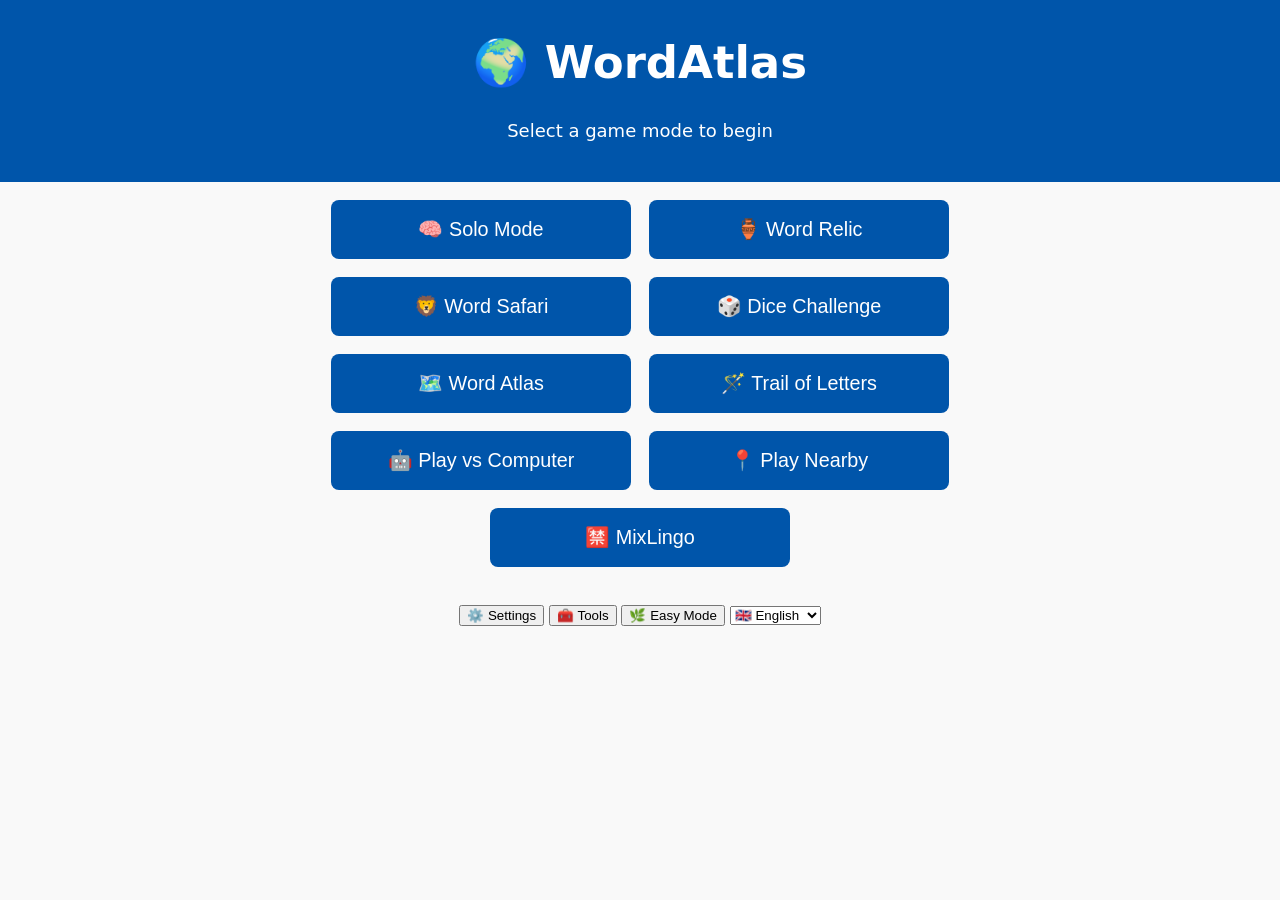
<file: index.html>
<!-- index.html -->
<!--
  WordAtlas Main Entry Point
  Loads menu, handles game mode selection, footer tools.
  Responsive UI using external CSS and shared variables.
  MIT License: https://github.com/AllieBaig/WordAtlas/blob/main/LICENSE
  Timestamp: 2025-05-27 22:30 | File: index.html
-->

<!DOCTYPE html>
<html lang="en">
<head>
  <meta charset="UTF-8" />
  <title>WordAtlas PWA</title>
  <meta name="viewport" content="width=device-width, initial-scale=1.0" />
  <meta name="theme-color" content="#0055aa" />
  <meta name="description" content="Explore word games across modes and languages." />

  <!-- External CSS -->
  <!--
    <link rel="stylesheet" href="styles/variables.css" />
  <link rel="stylesheet" href="styles/index.css" />
  -->
  <link rel="stylesheet" href="styles/main.css" />

</head>

<body>
  <header>
    <h1>🌍 WordAtlas</h1>
    <p>Select a game mode to begin</p>
  </header>

  <main id="menu" class="active">
    <section class="mode-buttons">
      <button class="menu-btn" data-mode="regular">🧠 Solo Mode</button>
      <button class="menu-btn" data-mode="wordRelic">🏺 Word Relic</button>
      <button class="menu-btn" data-mode="wordSafari">🦁 Word Safari</button>
      <button class="menu-btn" data-mode="dice">🎲 Dice Challenge</button>
      <button class="menu-btn" data-mode="atlas">🗺️ Word Atlas</button>
      <button class="menu-btn" data-mode="trail">🪄 Trail of Letters</button>
      <button class="menu-btn" data-mode="versus">🤖 Play vs Computer</button>
      <button class="menu-btn" data-mode="nearby">📍 Play Nearby</button>
      <button class="menu-btn" data-mode="mixlingo">🈲 MixLingo</button>
    </section>
  </main>

  <div id="game" class="game-container"></div>

  <footer>
    <button id="settingsBtn">⚙️ Settings</button>
    <button id="toolsBtn">🧰 Tools</button>
    <button id="easyModeToggle">🌿 Easy Mode</button>
    <select id="langSelect" class="lang-select" aria-label="Select language">
      <option value="en">🇬🇧 English</option>
      <option value="fr">🇫🇷 French</option>
      <option value="de">🇩🇪 German</option>
      <option value="es">🇪🇸 Spanish</option>
    </select>
  </footer>


<!-- Scripts -->
  <script type="module" src="scripts/gameNavigation.js"></script>
  <script src="scripts/serviceWorkerRegistration.js"></script>
  <script type="module">
    import { applyUserSettings } from './scripts/utils/settings.js';
    import { injectResetPWA } from './scripts/utils/debugTools.js';
    import { getLastMode } from './scripts/utils/autosave.js';
    import { navigateToMode } from './scripts/gameNavigation.js';
    import './scripts/utils/errorHandler.js';

    applyUserSettings();
    injectResetPWA();

    const shouldResume = localStorage.getItem('napt-resume') === 'true';
    const lastMode = getLastMode();
    if (shouldResume && lastMode) {
      navigateToMode(lastMode);
    }
  </script>
  
  <!-- Scripts -->
  <!--
  <script type="module" src="scripts/main.js"></script> -->
  
  <!--
  <script src="scripts/serviceWorkerRegistration.js" defer></script> -->
</body>
</html>
</file>
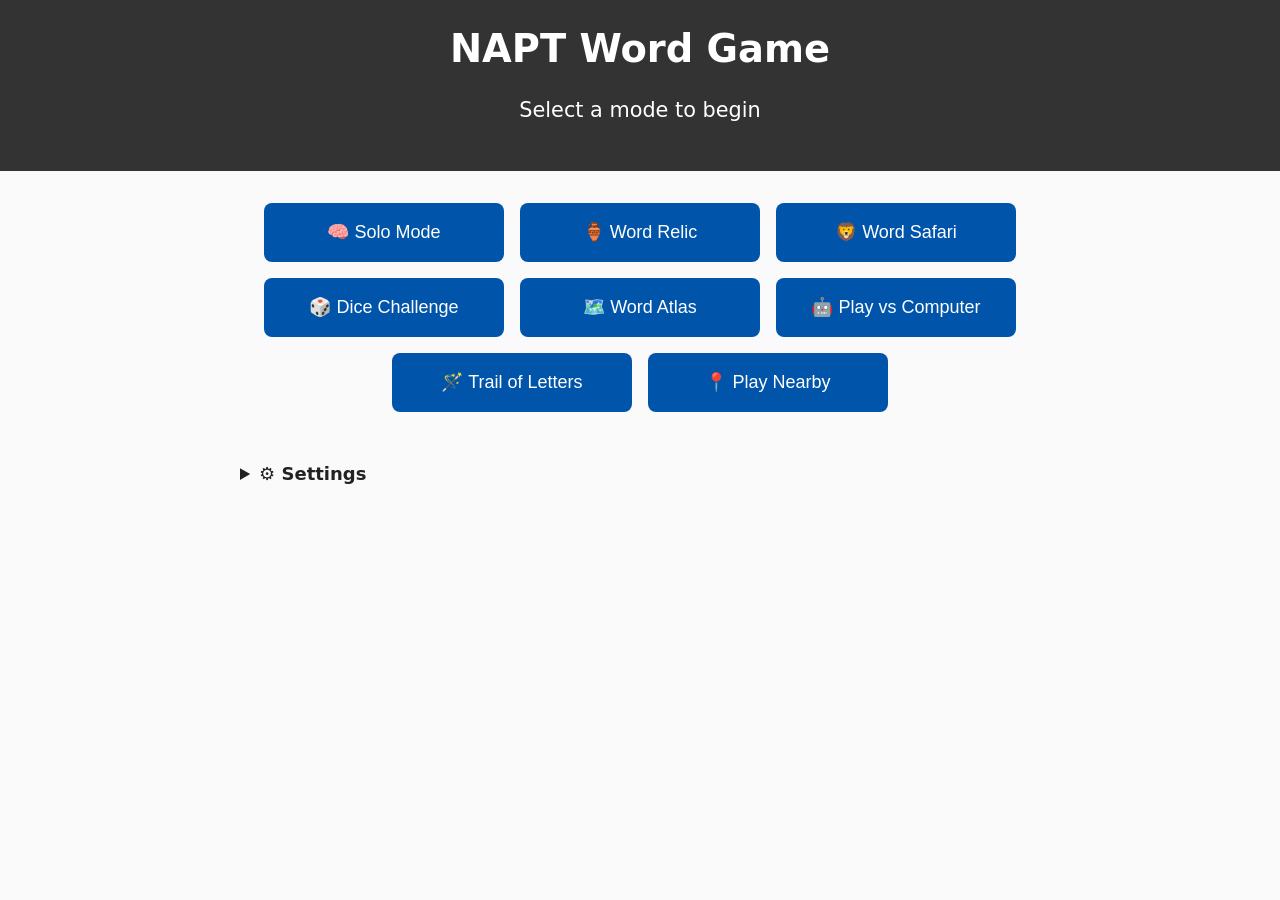
<file: Site1/index.html>
<!DOCTYPE html>
<html lang="en">
<head>
  <!-- MIT License – AllieBaig – https://github.com/AllieBaig/naptpwa/blob/main/LICENSE -->

  <meta charset="UTF-8" />
  <meta name="viewport" content="width=device-width, initial-scale=1.0"/>
  <meta name="theme-color" content="#0055aa" />
  <meta name="description" content="NAPT Word Game - Modular PWA" />
  <title>NAPT Word Game</title>

  <!-- Settings preload -->
  <script>
    (() => {
      const root = document.documentElement;
      const font = localStorage.getItem('napt-font');
      const theme = localStorage.getItem('napt-theme');
      const contrast = localStorage.getItem('napt-contrast');
      if (font) root.classList.add(`font-${font}`);
      if (theme === 'light' || theme === 'dark') root.classList.add(`theme-${theme}`);
      if (contrast === 'true') root.classList.add('theme-high-contrast');
    })();
  </script>

  <link href="https://fonts.googleapis.com/css2?family=Domine&family=Lora&family=Merriweather&family=Tinos&display=swap" rel="stylesheet" />
  <link rel="manifest" href="manifest.json" />
  <link rel="stylesheet" href="styles/main.css" />
  <link rel="icon" href="icons/icon-192.png" type="image/png" />
</head>

<body>
  <header>
    <h1>NAPT Word Game</h1>
    <p>Select a mode to begin</p>
  </header>

  <main id="menu" class="active">
    <div id="mode-buttons" class="mode-buttons">
      <button class="menu-btn" data-mode="regular">🧠 Solo Mode</button>
      <button class="menu-btn" data-mode="wordRelic">🏺 Word Relic</button>
      <button class="menu-btn" data-mode="wordSafari">🦁 Word Safari</button>
      <button class="menu-btn" data-mode="dice">🎲 Dice Challenge</button>
      <button class="menu-btn" data-mode="atlas">🗺️ Word Atlas</button>
      <button class="menu-btn" data-mode="versus">🤖 Play vs Computer</button>
      <button class="menu-btn" data-mode="trail">🪄 Trail of Letters</button>
      <button class="menu-btn" data-mode="nearby">📍 Play Nearby</button>
    </div>

    <details id="settings-panel" style="padding: 1rem; max-width: 800px; margin: auto;">
      <summary><strong>⚙️ Settings</strong></summary>
      <div style="margin-top: 1rem;">
        <label for="fontSelector">Font:</label><br/>
        <select id="fontSelector">
          <option value="">System Default</option>
          <option value="domine">Domine</option>
          <option value="merriweather">Merriweather</option>
          <option value="lora">Lora</option>
          <option value="tinos">Tinos</option>
        </select><br/>

        <label for="themeSelector">Theme:</label><br/>
        <select id="themeSelector">
          <option value="system">System Default</option>
          <option value="light">Light</option>
          <option value="dark">Dark</option>
        </select><br/>

        <label><input type="checkbox" id="highContrastToggle" /> High Contrast Mode</label><br/>
        <label><input type="checkbox" id="voiceHelpToggle" /> Voice Instructions</label><br/>
        <label><input type="checkbox" id="resumeToggle" /> Resume Last Game on Load</label><br/>

        <label for="difficultySelector">Difficulty:</label><br/>
        <select id="difficultySelector">
          <option value="easy">Easy</option>
          <option value="medium">Medium</option>
          <option value="hard">Hard</option>
        </select><br/>

        <label for="radiusSelector">Map Radius (for Nearby Mode):</label><br/>
        <select id="radiusSelector">
          <option value="3">3 km</option>
          <option value="10" selected>10 km</option>
          <option value="50">50 km</option>
          <option value="200">200 km</option>
        </select>
      </div>
    </details>
  </main>

  <div id="game" class="game-container"></div>

  <!-- Scripts -->
  <script type="module" src="scripts/gameNavigation.js"></script>
  <script src="scripts/serviceWorkerRegistration.js"></script>
  <script type="module">
    import { applyUserSettings } from './scripts/utils/settings.js';
    import { injectResetPWA } from './scripts/utils/debugTools.js';
    import { getLastMode } from './scripts/utils/autosave.js';
    import { navigateToMode } from './scripts/gameNavigation.js';
    import './scripts/utils/errorHandler.js';

    applyUserSettings();
    injectResetPWA();

    const shouldResume = localStorage.getItem('napt-resume') === 'true';
    const lastMode = getLastMode();
    if (shouldResume && lastMode) {
      navigateToMode(lastMode);
    }
  </script>
</body>
</html>
</file>
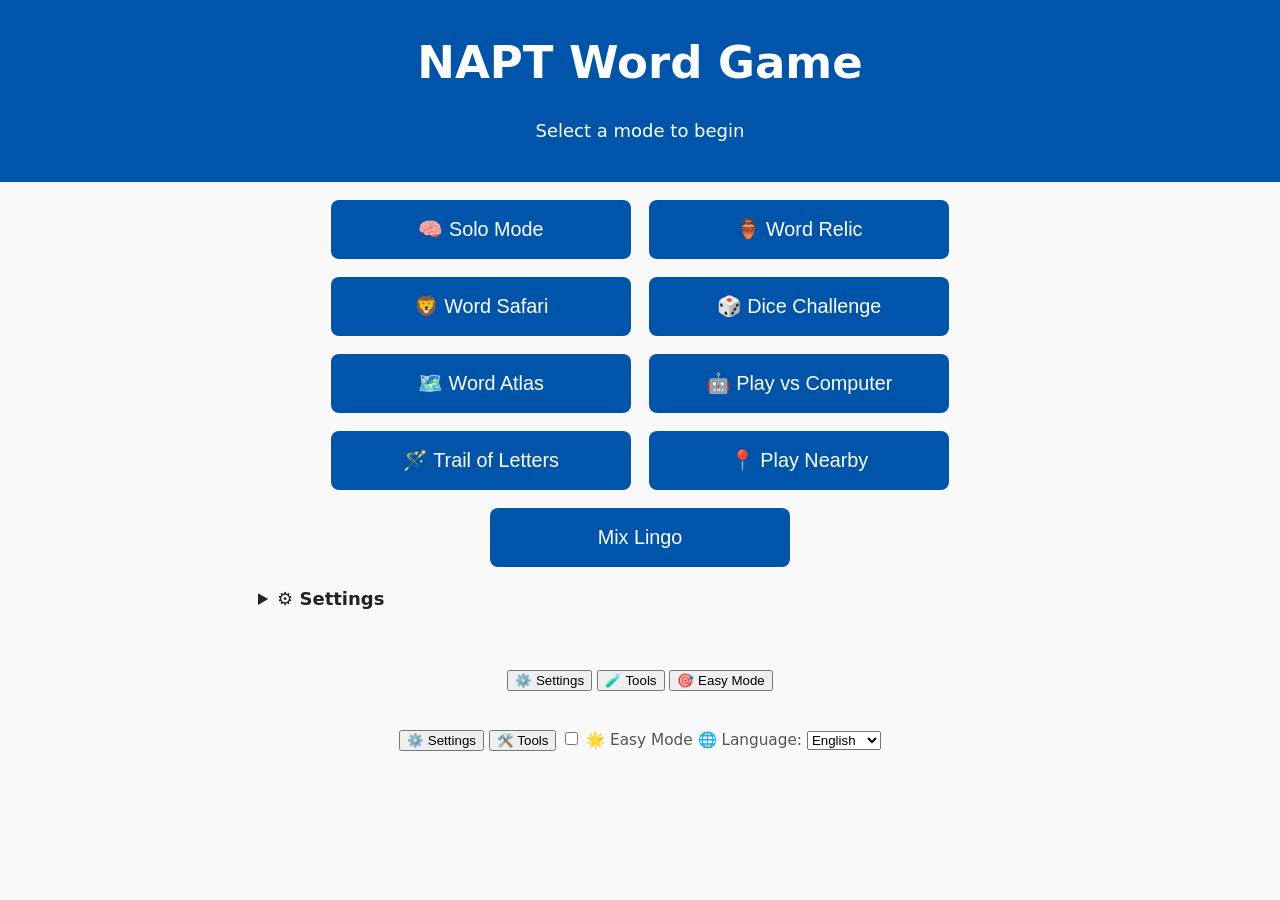
<file: WordAtlas154026th/index.html>
<!DOCTYPE html>
<html lang="en">
<head>
  <!-- MIT License – AllieBaig – https://github.com/AllieBaig/naptpwa/blob/main/LICENSE -->

  <meta charset="UTF-8" />
  <meta name="viewport" content="width=device-width, initial-scale=1.0"/>
  <meta name="theme-color" content="#0055aa" />
  <meta name="description" content="NAPT Word Game - Modular PWA" />
  <title>NAPT Word Game</title>

  <!-- Settings preload -->
  <script>
    (() => {
      const root = document.documentElement;
      const font = localStorage.getItem('napt-font');
      const theme = localStorage.getItem('napt-theme');
      const contrast = localStorage.getItem('napt-contrast');
      if (font) root.classList.add(`font-${font}`);
      if (theme === 'light' || theme === 'dark') root.classList.add(`theme-${theme}`);
      if (contrast === 'true') root.classList.add('theme-high-contrast');
    })();
  </script>

  <link href="https://fonts.googleapis.com/css2?family=Domine&family=Lora&family=Merriweather&family=Tinos&display=swap" rel="stylesheet" />
  <link rel="manifest" href="manifest.json" />
  <link rel="stylesheet" href="styles/main.css" />
  <link rel="icon" href="icons/icon-192.png" type="image/png" />
</head>

<body>
  <header>
    <h1>NAPT Word Game</h1>
    <p>Select a mode to begin</p>
  </header>

  <main id="menu" class="active">
    <div id="mode-buttons" class="mode-buttons">
      <button class="menu-btn" data-mode="regular">🧠 Solo Mode</button>
      <button class="menu-btn" data-mode="wordRelic">🏺 Word Relic</button>
      <button class="menu-btn" data-mode="wordSafari">🦁 Word Safari</button>
      <button class="menu-btn" data-mode="dice">🎲 Dice Challenge</button>
      <button class="menu-btn" data-mode="atlas">🗺️ Word Atlas</button>
      <button class="menu-btn" data-mode="versus">🤖 Play vs Computer</button>
      <button class="menu-btn" data-mode="trail">🪄 Trail of Letters</button>
      <button class="menu-btn" data-mode="nearby">📍 Play Nearby</button>
       <button class="menu-btn" data-mode="mixlingo"> Mix Lingo</button>
    </div>

    <details id="settings-panel" style="padding: 1rem; max-width: 800px; margin: auto;">
      <summary><strong>⚙️ Settings</strong></summary>
      <div style="margin-top: 1rem;">
        <label for="fontSelector">Font:</label><br/>
        <select id="fontSelector">
          <option value="">System Default</option>
          <option value="domine">Domine</option>
          <option value="merriweather">Merriweather</option>
          <option value="lora">Lora</option>
          <option value="tinos">Tinos</option>
        </select><br/>

        <label for="themeSelector">Theme:</label><br/>
        <select id="themeSelector">
          <option value="system">System Default</option>
          <option value="light">Light</option>
          <option value="dark">Dark</option>
        </select><br/>

        <label><input type="checkbox" id="highContrastToggle" /> High Contrast Mode</label><br/>
        <label><input type="checkbox" id="voiceHelpToggle" /> Voice Instructions</label><br/>
        <label><input type="checkbox" id="resumeToggle" /> Resume Last Game on Load</label><br/>

        <label for="difficultySelector">Difficulty:</label><br/>
        <select id="difficultySelector">
          <option value="easy">Easy</option>
          <option value="medium">Medium</option>
          <option value="hard">Hard</option>
        </select><br/>

        <label for="radiusSelector">Map Radius (for Nearby Mode):</label><br/>
        <select id="radiusSelector">
          <option value="3">3 km</option>
          <option value="10" selected>10 km</option>
          <option value="50">50 km</option>
          <option value="200">200 km</option>
        </select>
      </div>
    </details>
  </main>

  <div id="game" class="game-container"></div>
<footer>
  <button id="toggleSettings">⚙️ Settings</button>
  <button id="toggleTools">🧪 Tools</button>
  <button id="toggleEasyMode">🎯 Easy Mode</button>
</footer>

<footer>
    <div class="footer-panel">
      <button id="toggleSettings">⚙️ Settings</button>
      <button id="toggleTools">🛠️ Tools</button>
      <label class="easy-mode-toggle">
        <input type="checkbox" id="easyToggle" />
        🌟 Easy Mode
      </label>
      <label class="lang-select">
        🌐 Language:
        <select id="languageSelect">
          <option value="en">English</option>
          <option value="es">Español</option>
          <option value="fr">Français</option>
          <option value="de">Deutsch</option>
          <option value="zh">中文</option>
        </select>
      </label>
    </div>

    <div id="settingsPanel" class="hidden"></div>
    <div id="toolsPanel" class="hidden"></div>

    <p id="footer-version" style="text-align: center; font-size: 0.8rem; opacity: 0.6;"></p>
  </footer>

  <!-- Scripts -->
  
  <!-- Main App Scripts -->
  <script type="module">
    if (location.search.includes('ascii')) {
      import('./scripts/ascii/asciiUI.js').then(mod => mod.init?.());
    } else {
      import('./scripts/main.js').then(mod => mod.init?.());
    }
  </script>
  
  <script type="module" src="scripts/gameNavigation.js"></script>
  <script src="scripts/serviceWorkerRegistration.js"></script>
  <script type="module">
    import { applyUserSettings } from './scripts/utils/settings.js';
    import { injectResetPWA } from './scripts/utils/debugTools.js';
    import { getLastMode } from './scripts/utils/autosave.js';
    import { navigateToMode } from './scripts/gameNavigation.js';
    import './scripts/utils/errorHandler.js';

    applyUserSettings();
    injectResetPWA();

    const shouldResume = localStorage.getItem('napt-resume') === 'true';
    const lastMode = getLastMode();
    if (shouldResume && lastMode) {
      navigateToMode(lastMode);
    }
  </script>
</body>
</html>
</file>
<file: styles/variables.css>
/* styles/variables.css */
/* Shared color and spacing system for all themes */

:root {
  /* Base colors */
  --color-bg: #f9f9f9;
  --color-fg: #222;
  --color-primary: #0055aa;
  --color-primary-dark: #004080;
  --color-muted: #666;
  --color-error: #c62828;
  --color-success: #2e7d32;

  /* Typography */
  --font-main: system-ui, sans-serif;
  --font-mono: monospace;

  /* Spacing */
  --space-xs: 0.25rem;
  --space-sm: 0.5rem;
  --space-md: 1rem;
  --space-lg: 2rem;
  --radius: 0.5rem;
  --radius-lg: 1rem;

  /* Transitions */
  --trans-fast: 0.2s ease;
  --trans-slow: 0.4s ease;
}
</file>
<file: styles/index.css>
/* styles/index.css */

body {
  font-family: var(--font-main);
  margin: 0;
  padding: 0;
  background: var(--color-bg);
  color: var(--color-fg);
}

header {
  text-align: center;
  padding: var(--space-md);
  background-color: #333;
  color: white;
}

main {
  padding: var(--space-md);
  display: flex;
  flex-direction: column;
  gap: var(--space-md);
  max-width: 800px;
  margin: auto;
}

button, .menu-btn {
  font-size: 1.2rem;
  padding: var(--space-md);
  width: 100%;
  background: var(--color-primary);
  color: white;
  border: none;
  border-radius: var(--radius);
  transition: background var(--trans-fast);
}

button:hover {
  background: var(--color-primary-dark);
}

@media (min-width: 600px) {
  main {
    flex-direction: row;
    flex-wrap: wrap;
    justify-content: center;
  }

  button {
    flex: 1 1 40%;
    max-width: 300px;
  }
}

footer {
  text-align: center;
  padding: var(--space-sm);
  font-size: 0.9em;
  color: var(--color-muted);
}
</file>
<file: styles/main.css>
/* File: styles/main.css */
/* MIT License — https://github.com/AllieBaig/WordAtlas/blob/main/LICENSE */

/* --- Responsive Font Base --- */
/* Set a flexible base font size on the root HTML element. */
/* This makes 1rem scale smoothly from 14px on small screens to 18px on large screens. */
/* All other font-sizes using 'rem' units will automatically scale based on this. */
html {
  font-size: clamp(14px, 2.5vw, 18px); /* Min 14px, Preferred 2.5% of viewport width, Max 18px */
}

/* --- Base Layout --- */
body {
  font-family: system-ui, sans-serif;
  margin: 0;
  padding: 0;
  background: #f9f9f9;
  color: #222;
  line-height: 1.6;
  font-size: 1rem; /* Base font size for body, now responsive due to html font-size */
}

header {
  background: #0055aa;
  color: white;
  text-align: center;
  padding: 1rem;
}

h1 {
  margin: 0.5rem 0;
  /* H1 already uses clamp, but now its rem values (if any) will also be responsive */
  font-size: clamp(1.8rem, 5vw, 2.5rem); /* Adjusted for slightly larger appearance */
}

main, #game {
  padding: 1rem;
  max-width: 800px;
  margin: auto;
}

/* --- Menu Visibility --- */
#menu.active {
  display: block;
}
#menu:not(.active) {
  display: none;
}
#game {
  display: none;
}
#game.active {
  display: block;
}

/* --- Mode Buttons (Main Menu) --- */
.mode-buttons {
  display: flex;
  flex-direction: column;
  gap: 1rem;
}

.menu-btn {
  font-size: 1.1rem; /* Now responsive based on html font-size */
  padding: 1rem;
  background: #0055aa;
  color: white;
  border: none;
  border-radius: 8px;
  cursor: pointer;
  transition: background 0.3s;
  width: 100%;
}

.menu-btn:hover {
  background: #003f80;
}

/* --- Game Mode Layout & Text Scaling --- */
.mode-header {
  display: flex;
  align-items: center;
  gap: 1rem;
  margin-bottom: 1rem;
  flex-wrap: wrap; /* Allow wrapping on very small screens */
}

.mode-header h2 {
  margin: 0;
  font-size: clamp(1.2rem, 4vw, 1.8rem); /* Make game H2 responsive */
  flex-shrink: 0; /* Prevent shrinking if button forces it */
}

.mode-header button {
  padding: 0.4rem 0.8rem;
  background: #ccc;
  border: none;
  border-radius: 4px;
  cursor: pointer;
  font-size: 0.9rem; /* Make header button font responsive */
}

/* General game mode text */
#game p {
  font-size: 1rem; /* Responsive paragraphs */
  margin-bottom: 0.8rem;
}

/* Form elements within game modes */
#game form label {
  font-size: 1rem; /* Responsive labels */
  display: block; /* Ensure labels are on their own line */
  margin-bottom: 0.5rem;
}

#game form input[type="text"] {
  font-size: 1rem; /* Responsive input text */
  padding: 0.5rem;
  margin-top: 0.2rem;
  width: calc(100% - 1.2rem); /* Account for padding */
  max-width: 300px; /* Limit input width on larger screens */
  box-sizing: border-box; /* Include padding/border in width */
  border: 1px solid #ddd;
  border-radius: 4px;
}

#game form button[type="submit"] {
  font-size: 1rem; /* Responsive submit button text */
  padding: 0.8rem 1.5rem;
  background: #28a745;
  color: white;
  border: none;
  border-radius: 8px;
  cursor: pointer;
  margin-top: 1rem;
  transition: background 0.3s;
}

#game form button[type="submit"]:hover {
  background: #218838;
}

/* Table specific styles for Versus mode */
#game table {
  width: 100%;
  border-collapse: collapse;
  margin-top: 1rem;
  font-size: 1rem; /* Responsive table text */
}

#game table th, #game table td {
  border: 1px solid #eee;
  padding: 0.8rem;
  text-align: left;
}

#game table th {
  background-color: #f2f2f2;
}

#game table td input {
    width: 100%; /* Make input fill cell */
    padding: 0.5rem;
    font-size: 1rem;
    box-sizing: border-box;
}

.ai-answer {
    font-weight: bold;
}

/* --- Footer --- */
footer {
  text-align: center;
  padding: 1rem 0;
  font-size: 0.85rem; /* Responsive footer text */
  color: #555;
}

/* --- Responsive Columns for Menu --- */
@media (min-width: 600px) {
  .mode-buttons {
    flex-direction: row;
    flex-wrap: wrap;
    justify-content: center;
  }

  .menu-btn {
    flex: 1 1 45%;
    max-width: 300px;
  }
}

/* --- Font Scaling Classes (used with + / - buttons) --- */
/* These will now adjust the 'rem' base proportionally */
body.fs-small html {
  font-size: clamp(12px, 2vw, 16px);
}
body.fs-medium html {
  font-size: clamp(14px, 2.5vw, 18px); /* Default HTML font-size */
}
body.fs-large html {
  font-size: clamp(16px, 3vw, 20px);
}
body.fs-xlarge html {
  font-size: clamp(18px, 3.5vw, 22px);
}
</file>
<file: Site1/styles/main.css>
/* MIT License — Copyright (c) 2025 AllieBaig */
/* See https://github.com/AllieBaig/naptpwa/blob/main/LICENSE */

:root {
  --bg: #fafafa;
  --fg: #222;
  --accent: #0055aa;
}

body {
  margin: 0;
  padding: 0;
  background-color: var(--bg);
  color: var(--fg);
  font-family: system-ui, sans-serif;
  font-size: 18px;
  line-height: 1.6;
}

/* Responsive text */
h1, h2 {
  font-size: clamp(1.6rem, 3vw, 2.4rem);
  margin: 0 0 0.5rem;
  line-height: 1.3;
}

p, label, input, button, select, .feedback {
  font-size: clamp(1.1rem, 2.5vw, 1.3rem);
  line-height: 1.5;
}

/* App grid */
#app-grid {
  display: grid;
  grid-template-rows: auto 1fr;
  min-height: 100vh;
}

/* Header */
header {
  background-color: #333;
  color: white;
  padding: 1.5rem 1rem;
  text-align: center;
}

/* Menu buttons */
.mode-buttons {
  display: flex;
  flex-wrap: wrap;
  justify-content: center;
  gap: 1rem;
  padding: 2rem;
  max-width: 800px;
  margin: auto;
}

.menu-btn {
  flex: 1 1 40%;
  max-width: 240px;
  padding: 1rem;
  background: var(--accent);
  color: white;
  border: none;
  border-radius: 0.5rem;
  cursor: pointer;
  transition: background 0.3s ease, transform 0.2s ease;
}

.menu-btn:hover {
  background-color: #004080;
  transform: scale(1.05);
}

/* Game container */
.game-container {
  display: flex;
  flex-direction: column;
  gap: 1rem;
  padding: 2rem;
  max-width: 800px;
  margin: auto;
}

/* Forms */
form {
  display: flex;
  flex-direction: column;
  gap: 1rem;
}

input[type="text"],
select,
button {
  font-size: inherit;
  padding: 0.75rem;
  border-radius: 0.4rem;
  border: 1px solid #ccc;
  box-sizing: border-box;
  width: 100%;
}

/* Feedback messages */
.feedback {
  font-weight: bold;
  margin-top: 0.5rem;
}

/* High contrast theme */
body.theme-high-contrast {
  --bg: #000;
  --fg: #fff;
  --accent: #ff0;
}

body.theme-high-contrast button,
body.theme-high-contrast input,
body.theme-high-contrast select {
  background: #fff;
  color: #000;
  border: 2px solid #fff;
}

/* Dark/light themes */
body.theme-dark {
  --bg: #121212;
  --fg: #f0f0f0;
  --accent: #3399ff;
}

body.theme-light {
  --bg: #ffffff;
  --fg: #111111;
}

/* Responsive adjustments */
@media (max-width: 600px) {
  .menu-btn {
    flex: 1 1 100%;
    max-width: 100%;
  }
}
</file>
<file: WordAtlas154026th/styles/main.css>
/* File: styles/main.css */
/* MIT License — https://github.com/AllieBaig/WordAtlas/blob/main/LICENSE */

/* --- Responsive Font Base --- */
/* Set a flexible base font size on the root HTML element. */
/* This makes 1rem scale smoothly from 14px on small screens to 18px on large screens. */
/* All other font-sizes using 'rem' units will automatically scale based on this. */
html {
  font-size: clamp(14px, 2.5vw, 18px); /* Min 14px, Preferred 2.5% of viewport width, Max 18px */
}

/* --- Base Layout --- */
body {
  font-family: system-ui, sans-serif;
  margin: 0;
  padding: 0;
  background: #f9f9f9;
  color: #222;
  line-height: 1.6;
  font-size: 1rem; /* Base font size for body, now responsive due to html font-size */
}

header {
  background: #0055aa;
  color: white;
  text-align: center;
  padding: 1rem;
}

h1 {
  margin: 0.5rem 0;
  /* H1 already uses clamp, but now its rem values (if any) will also be responsive */
  font-size: clamp(1.8rem, 5vw, 2.5rem); /* Adjusted for slightly larger appearance */
}

main, #game {
  padding: 1rem;
  max-width: 800px;
  margin: auto;
}

/* --- Menu Visibility --- */
#menu.active {
  display: block;
}
#menu:not(.active) {
  display: none;
}
#game {
  display: none;
}
#game.active {
  display: block;
}

/* --- Mode Buttons (Main Menu) --- */
.mode-buttons {
  display: flex;
  flex-direction: column;
  gap: 1rem;
}

.menu-btn {
  font-size: 1.1rem; /* Now responsive based on html font-size */
  padding: 1rem;
  background: #0055aa;
  color: white;
  border: none;
  border-radius: 8px;
  cursor: pointer;
  transition: background 0.3s;
  width: 100%;
}

.menu-btn:hover {
  background: #003f80;
}

/* --- Game Mode Layout & Text Scaling --- */
.mode-header {
  display: flex;
  align-items: center;
  gap: 1rem;
  margin-bottom: 1rem;
  flex-wrap: wrap; /* Allow wrapping on very small screens */
}

.mode-header h2 {
  margin: 0;
  font-size: clamp(1.2rem, 4vw, 1.8rem); /* Make game H2 responsive */
  flex-shrink: 0; /* Prevent shrinking if button forces it */
}

.mode-header button {
  padding: 0.4rem 0.8rem;
  background: #ccc;
  border: none;
  border-radius: 4px;
  cursor: pointer;
  font-size: 0.9rem; /* Make header button font responsive */
}

/* General game mode text */
#game p {
  font-size: 1rem; /* Responsive paragraphs */
  margin-bottom: 0.8rem;
}

/* Form elements within game modes */
#game form label {
  font-size: 1rem; /* Responsive labels */
  display: block; /* Ensure labels are on their own line */
  margin-bottom: 0.5rem;
}

#game form input[type="text"] {
  font-size: 1rem; /* Responsive input text */
  padding: 0.5rem;
  margin-top: 0.2rem;
  width: calc(100% - 1.2rem); /* Account for padding */
  max-width: 300px; /* Limit input width on larger screens */
  box-sizing: border-box; /* Include padding/border in width */
  border: 1px solid #ddd;
  border-radius: 4px;
}

#game form button[type="submit"] {
  font-size: 1rem; /* Responsive submit button text */
  padding: 0.8rem 1.5rem;
  background: #28a745;
  color: white;
  border: none;
  border-radius: 8px;
  cursor: pointer;
  margin-top: 1rem;
  transition: background 0.3s;
}

#game form button[type="submit"]:hover {
  background: #218838;
}

/* Table specific styles for Versus mode */
#game table {
  width: 100%;
  border-collapse: collapse;
  margin-top: 1rem;
  font-size: 1rem; /* Responsive table text */
}

#game table th, #game table td {
  border: 1px solid #eee;
  padding: 0.8rem;
  text-align: left;
}

#game table th {
  background-color: #f2f2f2;
}

#game table td input {
    width: 100%; /* Make input fill cell */
    padding: 0.5rem;
    font-size: 1rem;
    box-sizing: border-box;
}

.ai-answer {
    font-weight: bold;
}

/* --- Footer --- */
footer {
  text-align: center;
  padding: 1rem 0;
  font-size: 0.85rem; /* Responsive footer text */
  color: #555;
}

/* --- Responsive Columns for Menu --- */
@media (min-width: 600px) {
  .mode-buttons {
    flex-direction: row;
    flex-wrap: wrap;
    justify-content: center;
  }

  .menu-btn {
    flex: 1 1 45%;
    max-width: 300px;
  }
}

/* --- Font Scaling Classes (used with + / - buttons) --- */
/* These will now adjust the 'rem' base proportionally */
body.fs-small html {
  font-size: clamp(12px, 2vw, 16px);
}
body.fs-medium html {
  font-size: clamp(14px, 2.5vw, 18px); /* Default HTML font-size */
}
body.fs-large html {
  font-size: clamp(16px, 3vw, 20px);
}
body.fs-xlarge html {
  font-size: clamp(18px, 3.5vw, 22px);
}
</file>
